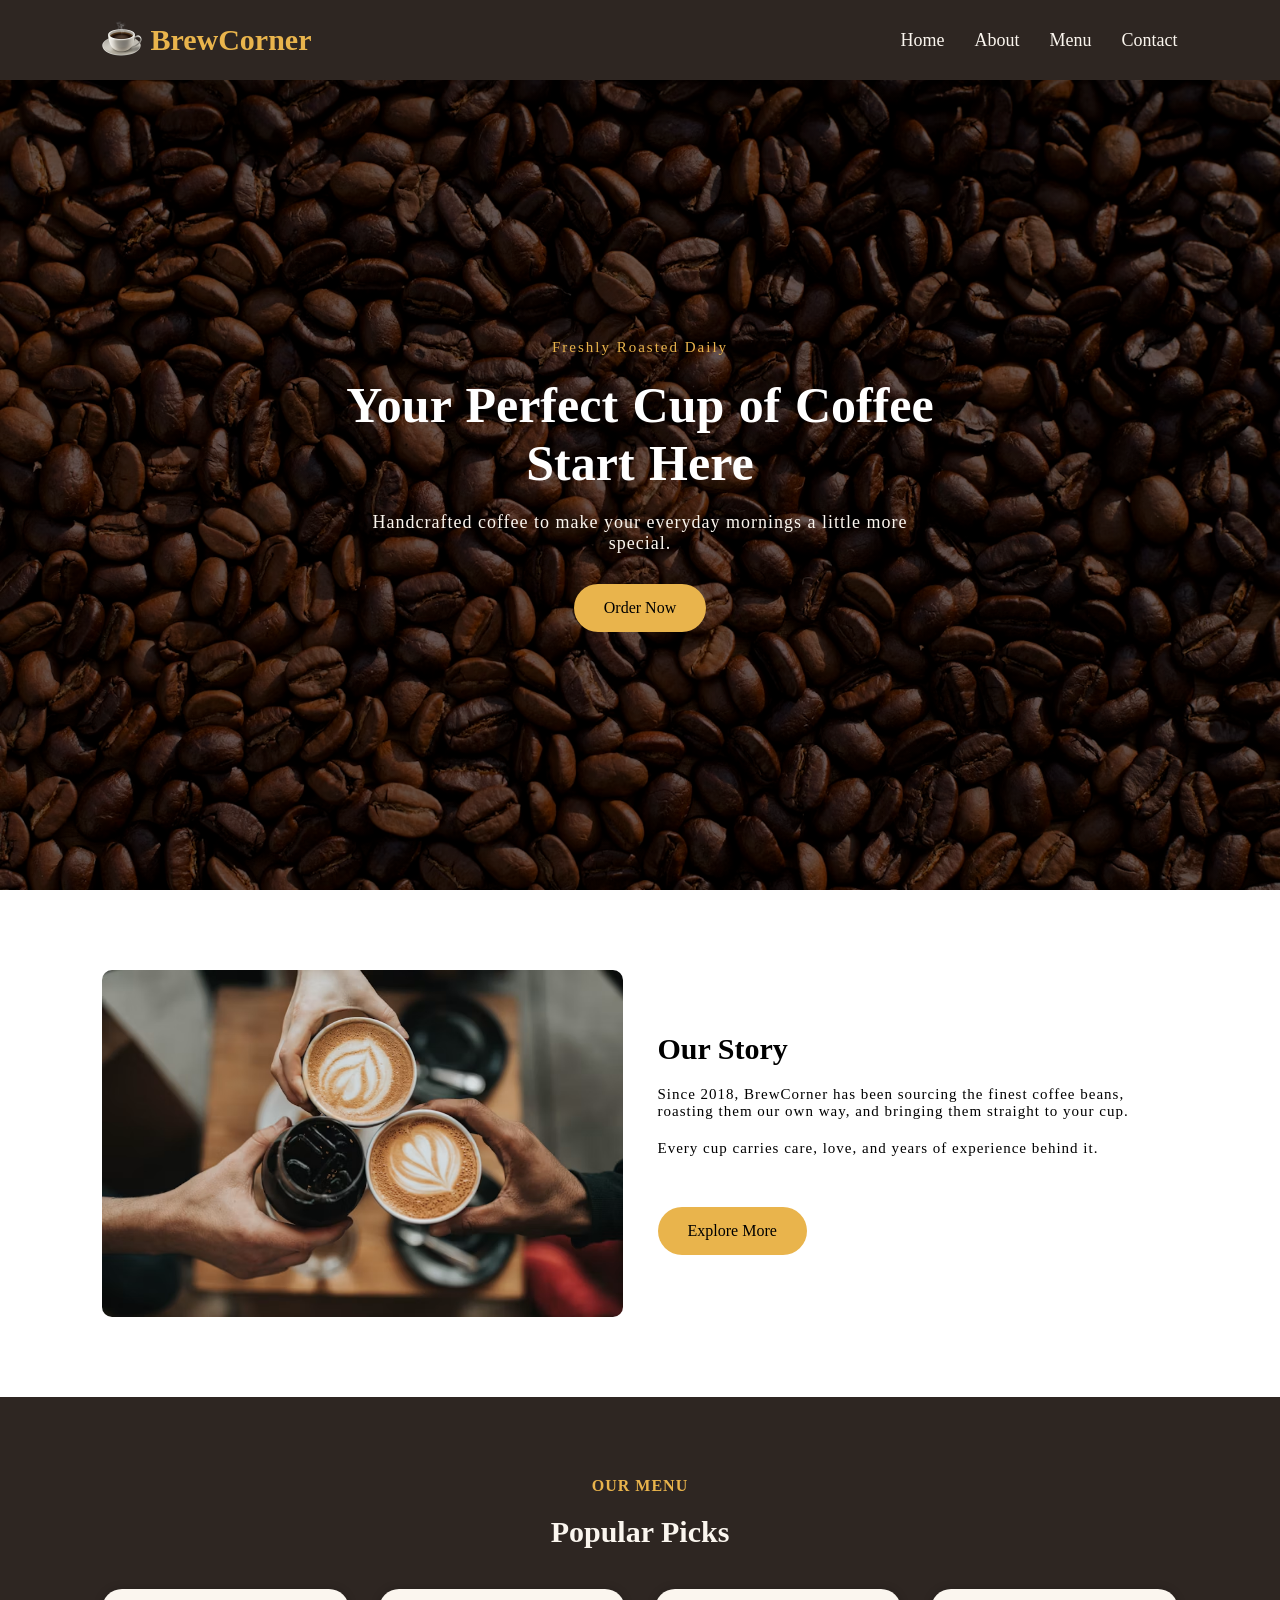
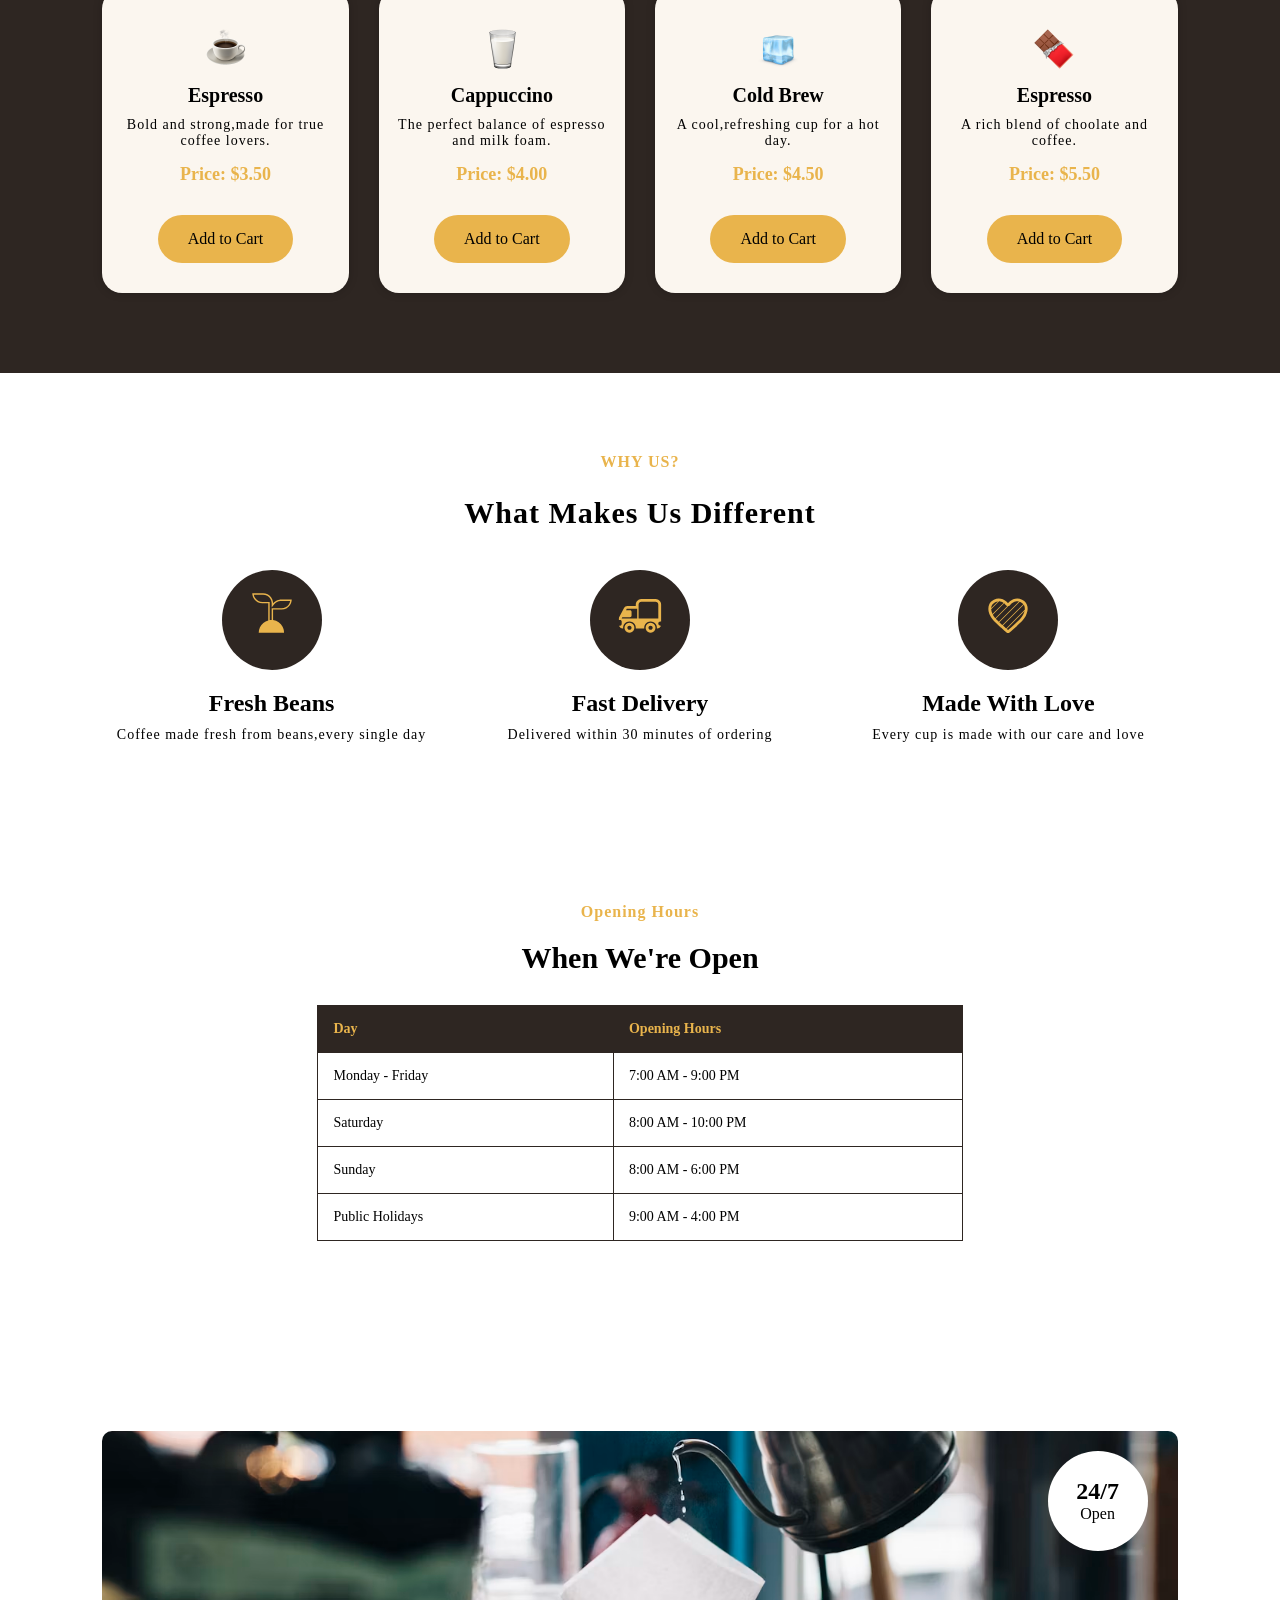
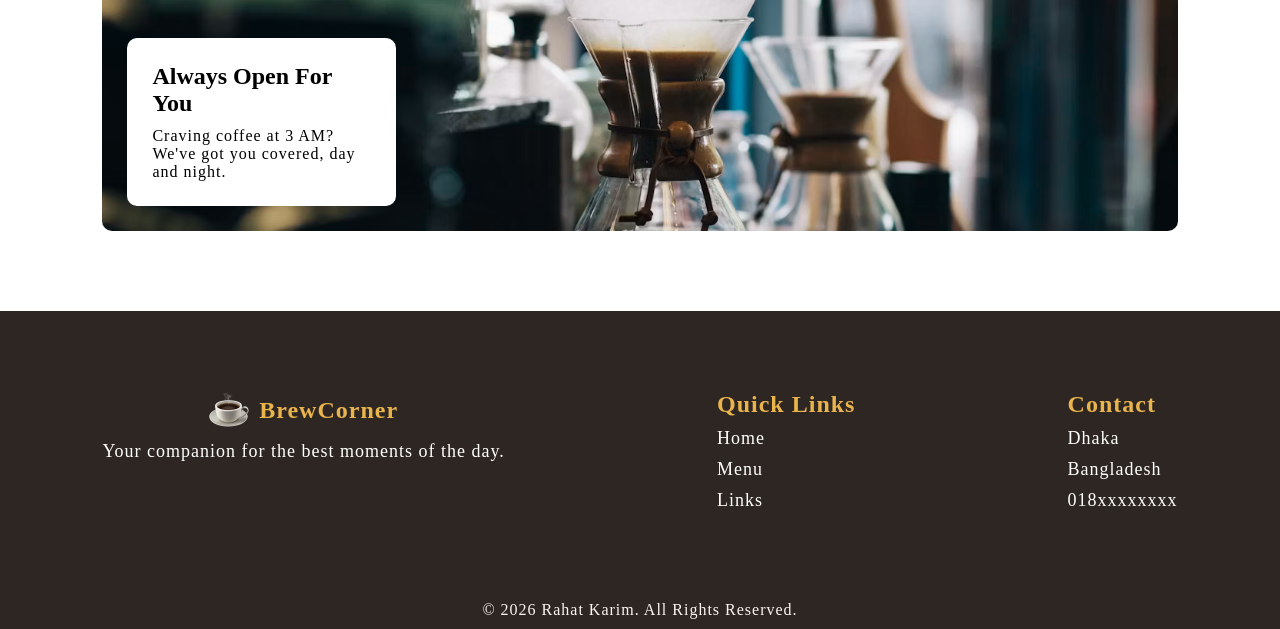
<file: index.html>
<!doctype html>
<html lang="en">

<head>
  <meta charset="UTF-8" />
  <meta name="viewport" content="width=device-width, initial-scale=1.0" />
  <title>Brew Corner Cafe</title>
  <!-- LinkCss -->
  <link rel="stylesheet" href="style.css" />
</head>

<body>
  <!-- Navbar Start -->
  <nav class="navbar">
    <!-- Left-Side -->
    <div class="logo">
      <div class="logo-img-container">
        <img src="./image/cup.png" alt="BrewCorner Logo" class="logo-img" />
      </div>
      <h2>BrewCorner</h2>
    </div>
    <!-- Right-Side -->
    <div class="nav-links">
      <ul class="nav-links-ul">
        <li><a href="#">Home</a></li>
        <li><a href="#">About</a></li>
        <li><a href="#">Menu</a></li>
        <li><a href="#">Contact</a></li>
      </ul>
    </div>
  </nav>
  <!-- Navbar end -->

  <!-- Banner Start-->
  <header class="banner">
    <div class="banner-contents">
      <p class="banner-text">Freshly Roasted Daily</p>
      <h2>
        Your Perfect Cup of Coffee <br />
        Start Here
      </h2>
      <p class="banner-description">
        Handcrafted coffee to make your everyday mornings a little more <br />
        special.
      </p>
      <button class="common-btn">Order Now</button>
    </div>
  </header>
  <!-- Banner End-->

  <!-- Our Story Start -->
  <main>
    <section class="our-story">
      <div>
        <img src="./image/our-story.avif" alt="Our Story Image" class="our-story-img" />
      </div>
      <div class="our-story-contents">
        <h2>Our Story</h2>
        <p>
          Since 2018, BrewCorner has been sourcing the finest coffee beans,
          roasting them our own way, and bringing them straight to your cup.
        </p>
        <p>
          Every cup carries care, love, and years of experience behind it.
        </p>
        <button class="common-btn">Explore More</button>
      </div>
    </section>
    <!-- Our Story End -->

    <!-- Popular picks start -->
    <div class="popular-picks">
      <section class="popular-picks-contents">
        <div class="popular-picks-header">
          <p>OUR MENU</p>
          <h2>Popular Picks</h2>
        </div>
        <div class="popular-picks-boxes">
          <div class="box">
            <img src="./image/cup.png" alt="Coffee 1" />
            <h3>Espresso</h3>
            <p>
              Bold and strong,made for true <br> coffee lovers.
            </p>
            <h4>Price: $3.50</h4>
            <button class="common-btn">Add to Cart</button>
          </div>
          <div class="box">
            <img src="./image/glass.png" alt="Coffee 1" />
            <h3>Cappuccino</h3>
            <p>
              The perfect balance of espresso <br> and milk foam.
            </p>
            <h4>Price: $4.00</h4>
            <button class="common-btn">Add to Cart</button>
          </div>
          <div class="box">
            <img src="./image/cube.png" alt="Coffee 2" />
            <h3>Cold Brew</h3>
            <p>
              A cool,refreshing cup for a hot <br> day.
            </p>
            <h4>Price: $4.50</h4>
            <button class="common-btn">Add to Cart</button>
          </div>
          <div class="box">
            <img src="./image/chocolate.png" alt="Coffee 1" />
            <h3>Espresso</h3>
            <p>
              A rich blend of choolate and<br>coffee.
            </p>
            <h4>Price: $5.50</h4>
            <button class="common-btn">Add to Cart</button>
          </div>
        </div>
      </section>
    </div>
    <!-- Popular picks End -->

    <!-- Why Choose Us Start -->
    <section>
      <div class="why-choose-us-header">
        <p>WHY US?</p>
        <h2>What Makes Us Different</h2>
      </div>
      <div class="why-choose-us-contents">
        <div class="why-choose-us-box">
          <img src="./image/Background.svg" alt="img">
          <h2>Fresh Beans</h2>
          <p>Coffee made fresh from beans,every single day</p>
        </div>
        <div class="why-choose-us-box">
          <img src="./image/Background (2).svg" alt="">
          <h2>Fast Delivery</h2>
          <p>Delivered within 30 minutes of ordering</p>
        </div>
        <div class="why-choose-us-box">
          <img src="./image/Background (1).svg" alt="">
          <h2>Made With Love</h2>
          <p>Every cup is made with our care and love</p>
        </div>
      </div>
    </section>
    <!-- Why Choose Us End -->

    <!-- Table Section Start -->
    <section>
      <div class="table-contents-header">
        <p>Opening Hours</p>
        <h2>When We're Open</h2>
      </div>

      <!-- Table -->
      <div>
        <table>
          <thead>
            <tr>
              <th>Day</th>
              <th>Opening Hours</th>
            </tr>
          </thead>
          <tbody>
            <tr>
              <td>Monday - Friday</td>
              <td>7:00 AM - 9:00 PM</td>
            </tr>
            <tr>
              <td>Saturday</td>
              <td>8:00 AM - 10:00 PM</td>
            </tr>
            <tr>
              <td>Sunday</td>
              <td>8:00 AM - 6:00 PM</td>
            </tr>
            <tr>
              <td>Public Holidays</td>
              <td>9:00 AM - 4:00 PM</td>
            </tr>
          </tbody>
        </table>
      </div>
    </section>
    <!-- Table Section End -->


    <!-- Footer picture Start -->
    <section>
      <div class="footer-picture">
        <img src="./image/footer-img.avif" alt="Footer Image" />

        <div class="picture-contents-first">
          <h2>Always Open For You</h2>
          <p>Craving coffee at 3 AM? We've got you
            covered, day and night.</p>
        </div>
        <div class="picture-contents-last">
          <h2>24/7</h2>
          <p>Open</p>
        </div>
      </div>
    </section>
    <!-- Footer picture End -->

    <!-- Footer Start -->
    <footer class="footer-section">
      <div>
        <section class="footer-section-contents">
          <!-- Brew Corner  -->
          <div class="footer-contents">
            <div class="footer-logo-heading">
              <img src="./image/cup.png" alt="cup-img">
              <h2>BrewCorner</h2>
            </div>
            <p>Your companion for the best moments of the day.</p>
          </div>

          <div class="footer-contents">
            <h2>Quick Links</h2>
            <p>Home</p>
            <p>Menu</p>
            <p>Links</p>
          </div>

          <div class="footer-contents">
            <h2>Contact</h2>
            <p>Dhaka</p>
            <p>Bangladesh</p>
            <p>018xxxxxxxx</p>
          </div>
        </section>
      </div>

      <!-- Copyright and social links -->
      <div class="icons">
        <div id="copy-right">
          <p>&copy; 2026 Rahat Karim. All Rights Reserved.</p>
        </div>
      </div>
    </footer>
    <!-- Footer End -->
  </main>
</body>

</html>
</file>
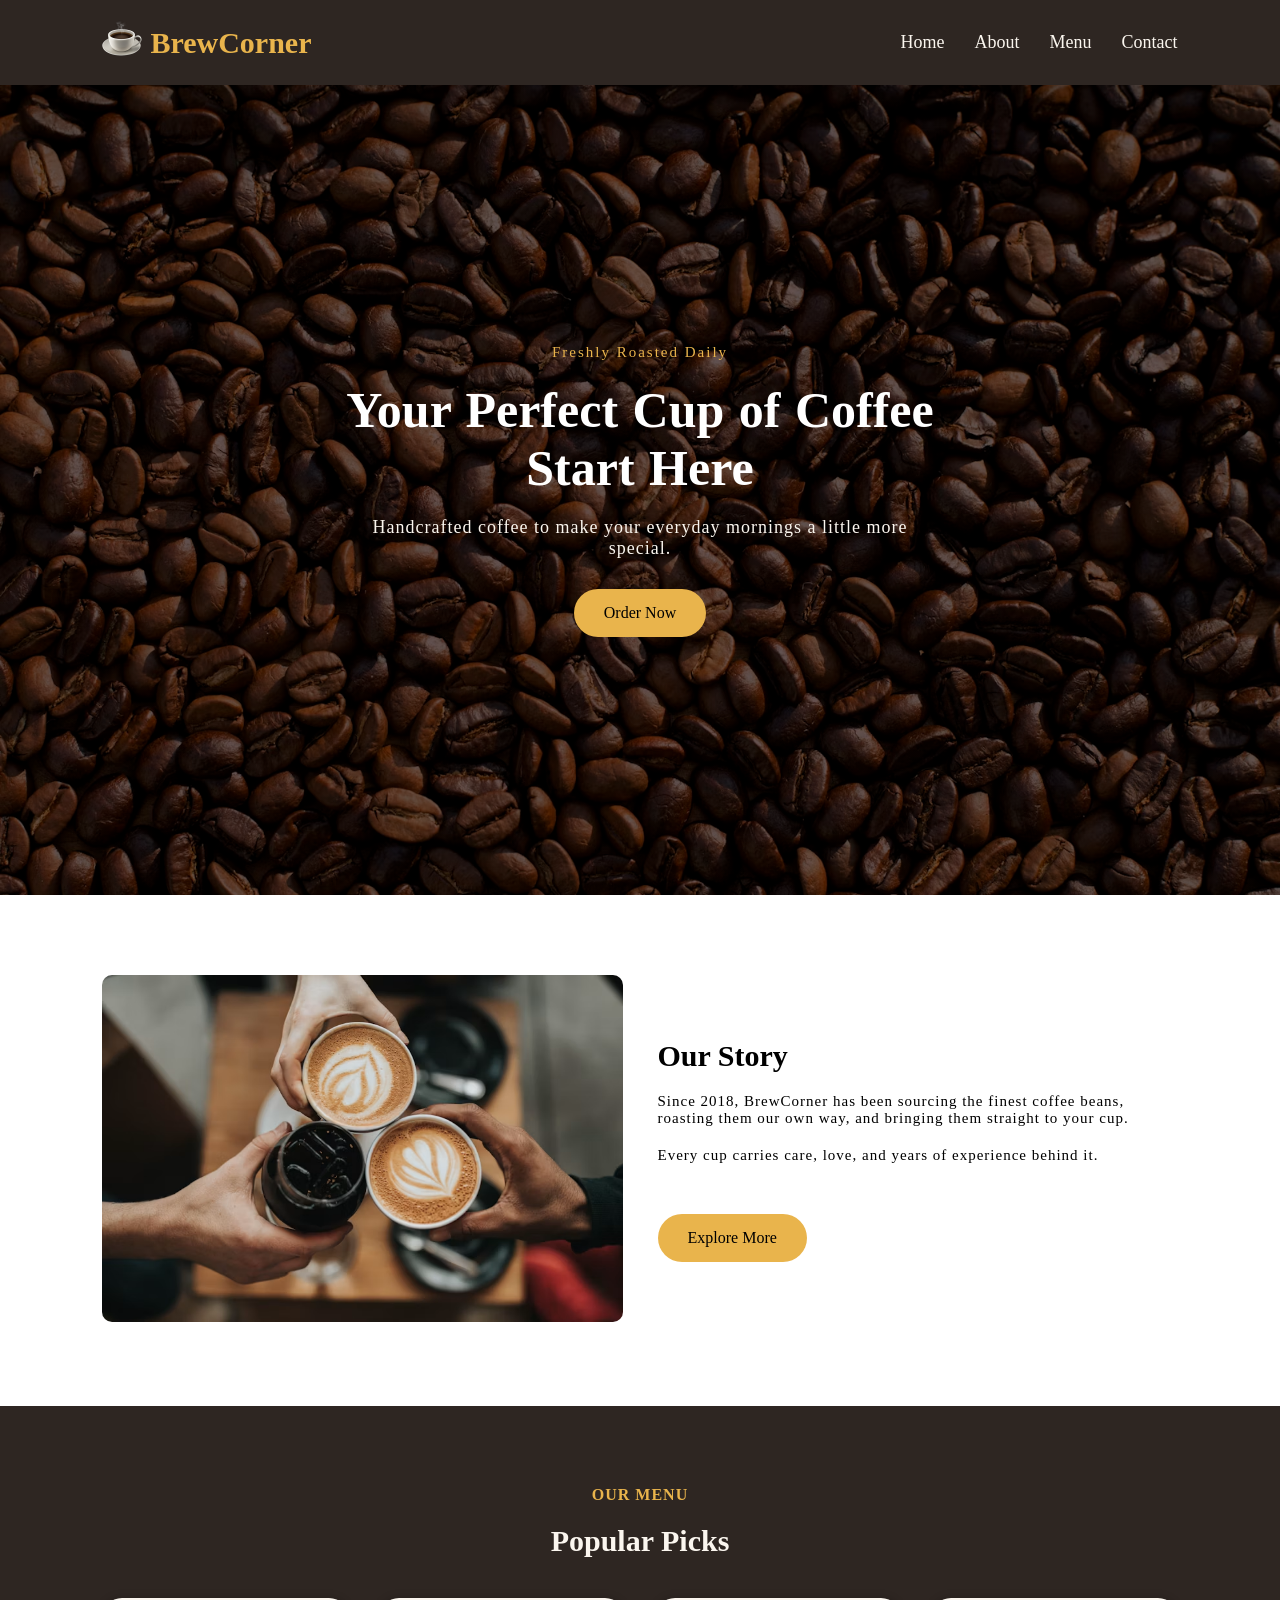
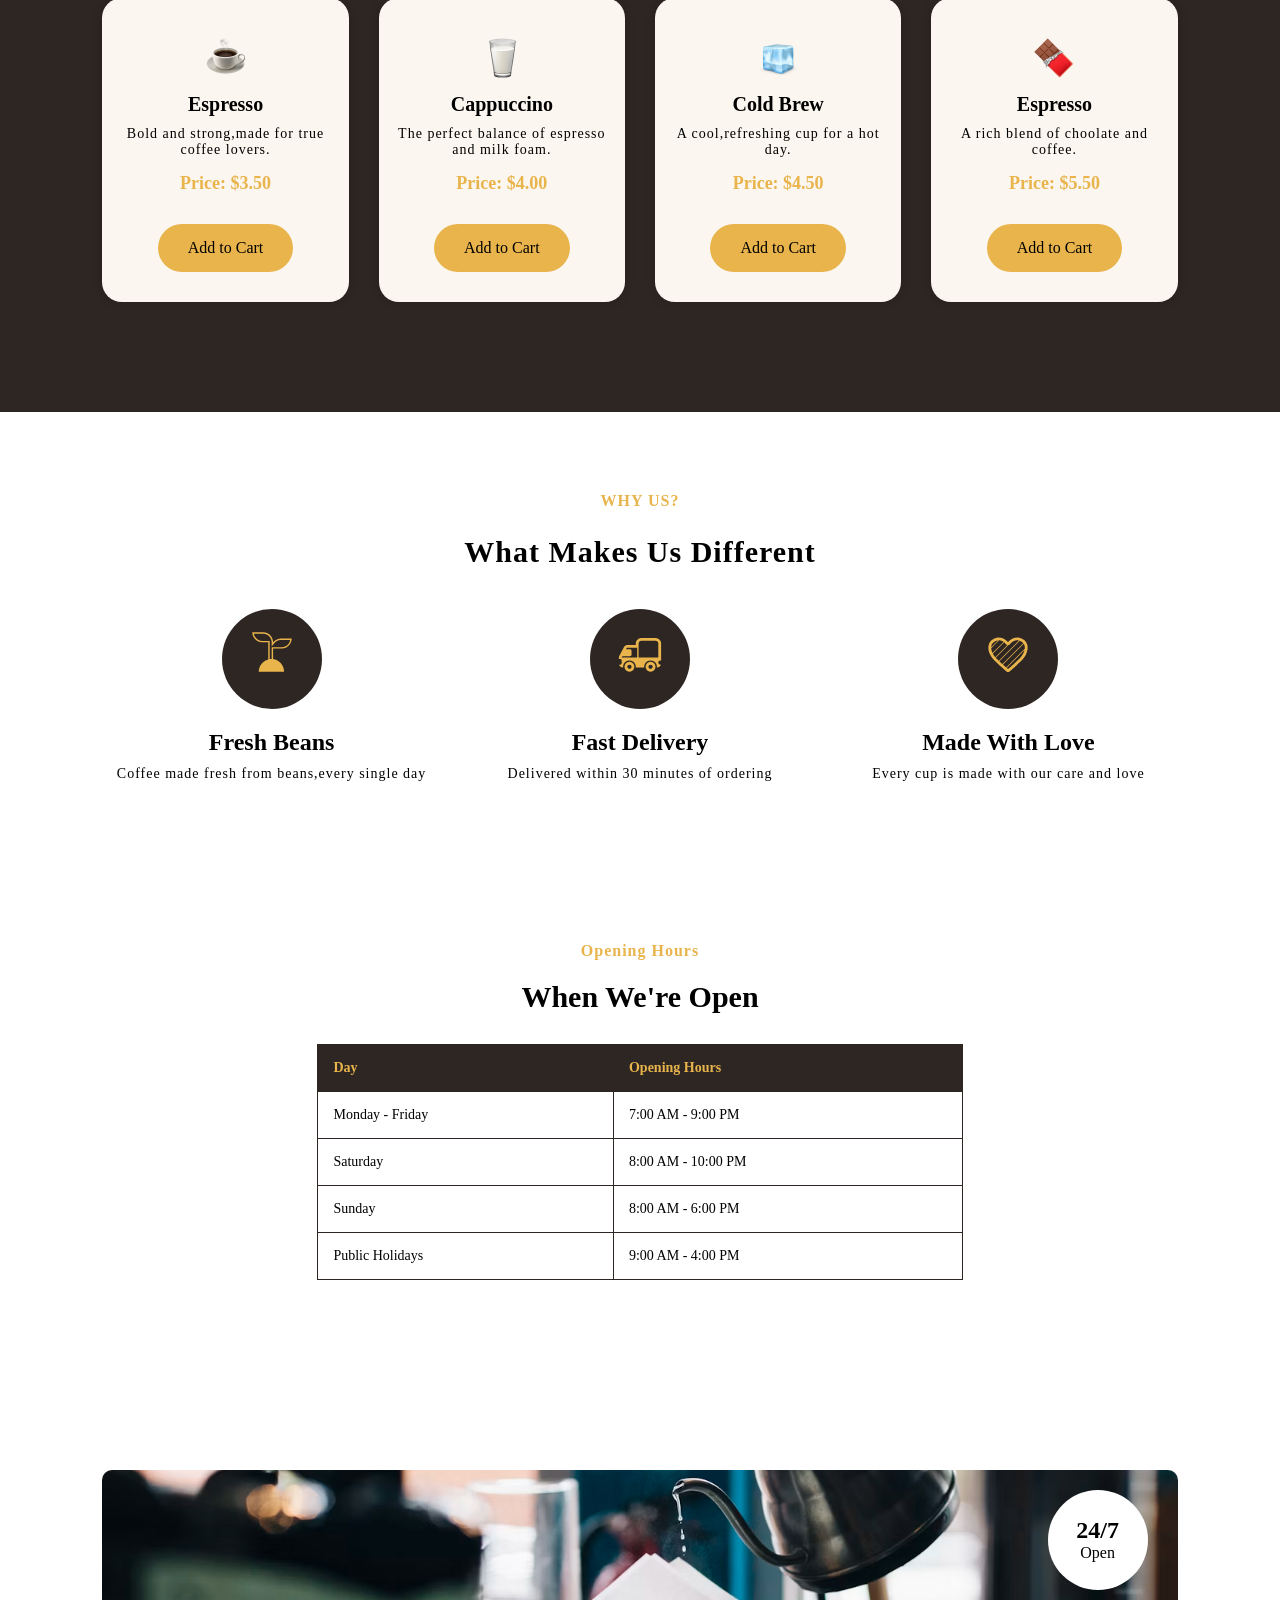
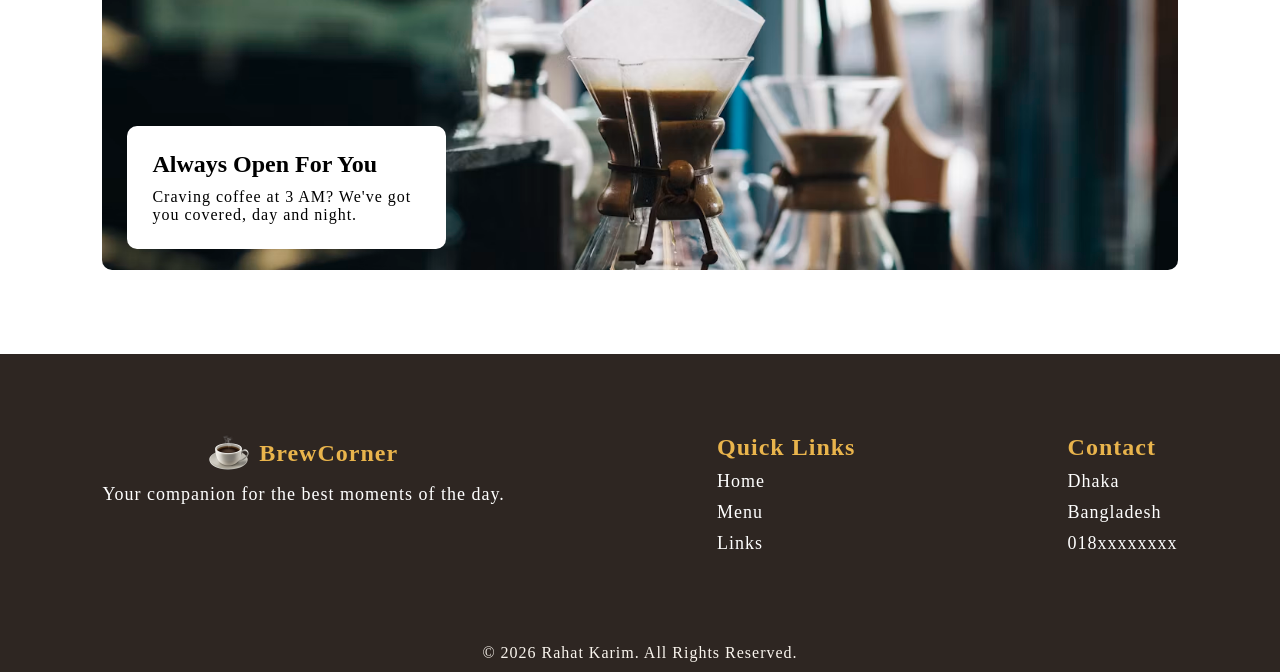
<file: BrewCorner-Cafe/index.html>
<!doctype html>
<html lang="en">

<head>
  <meta charset="UTF-8" />
  <meta name="viewport" content="width=device-width, initial-scale=1.0" />
  <title>Brew Corner Cafe</title>
  <!-- LinkCss -->
  <link rel="stylesheet" href="style.css" />
</head>

<body>
  <!-- Navbar Start -->
  <nav class="navbar">
    <!-- Left-Side -->
    <div class="logo">
      <div class="logo-img-container">
        <img src="./image/cup.png" alt="BrewCorner Logo" class="logo-img" />
      </div>
      <h2>BrewCorner</h2>
    </div>
    <!-- Right-Side -->
    <div class="nav-links">
      <ul class="nav-links-ul">
        <li><a href="#">Home</a></li>
        <li><a href="#">About</a></li>
        <li><a href="#">Menu</a></li>
        <li><a href="#">Contact</a></li>
      </ul>
    </div>
  </nav>
  <!-- Navbar end -->

  <!-- Banner Start-->
  <header class="banner">
    <div class="banner-contents">
      <p class="banner-text">Freshly Roasted Daily</p>
      <h2>
        Your Perfect Cup of Coffee <br />
        Start Here
      </h2>
      <p class="banner-description">
        Handcrafted coffee to make your everyday mornings a little more <br />
        special.
      </p>
      <button class="common-btn">Order Now</button>
    </div>
  </header>
  <!-- Banner End-->

  <!-- Our Story Start -->
  <main>
    <section class="our-story">
      <div>
        <img src="./image/our-story.avif" alt="Our Story Image" class="our-story-img" />
      </div>
      <div class="our-story-contents">
        <h2>Our Story</h2>
        <p>
          Since 2018, BrewCorner has been sourcing the finest coffee beans,
          roasting them our own way, and bringing them straight to your cup.
        </p>
        <p>
          Every cup carries care, love, and years of experience behind it.
        </p>
        <button class="common-btn">Explore More</button>
      </div>
    </section>
    <!-- Our Story End -->

    <!-- Popular picks start -->
    <div class="popular-picks">
      <section class="popular-picks-contents">
        <div class="popular-picks-header">
          <p>OUR MENU</p>
          <h2>Popular Picks</h2>
        </div>
        <div class="popular-picks-boxes">
          <div class="box">
            <img src="./image/cup.png" alt="Coffee 1" />
            <h3>Espresso</h3>
            <p>
              Bold and strong,made for true <br> coffee lovers.
            </p>
            <h4>Price: $3.50</h4>
            <button class="common-btn">Add to Cart</button>
          </div>
          <div class="box">
            <img src="./image/glass.png" alt="Coffee 1" />
            <h3>Cappuccino</h3>
            <p>
              The perfect balance of espresso <br> and milk foam.
            </p>
            <h4>Price: $4.00</h4>
            <button class="common-btn">Add to Cart</button>
          </div>
          <div class="box">
            <img src="./image/cube.png" alt="Coffee 2" />
            <h3>Cold Brew</h3>
            <p>
              A cool,refreshing cup for a hot <br> day.
            </p>
            <h4>Price: $4.50</h4>
            <button class="common-btn">Add to Cart</button>
          </div>
          <div class="box">
            <img src="./image/chocolate.png" alt="Coffee 1" />
            <h3>Espresso</h3>
            <p>
              A rich blend of choolate and<br>coffee.
            </p>
            <h4>Price: $5.50</h4>
            <button class="common-btn">Add to Cart</button>
          </div>
          <div>
      </section>
    </div>
    <!-- Popular picks End -->

    <!-- Why Choose Us Start -->
    <Section>
      <div class="why-choose-us-header">
        <p>WHY US?</p>
        <h2>What Makes Us Different</h2>
      </div>
      <div class="why-choose-us-contents">
        <div class="why-choose-us-box">
          <img src="./image/Background.svg" alt="img">
          <h2>Fresh Beans</h2>
          <p>Coffee made fresh from beans,every single day</p>
        </div>
        <div class="why-choose-us-box">
          <img src="./image/Background (2).svg" alt="">
          <h2>Fast Delivery</h2>
          <p>Delivered within 30 minutes of ordering</p>
        </div>
        <div class="why-choose-us-box">
          <img src="./image/Background (1).svg" alt="">
          <h2>Made With Love</h2>
          <p>Every cup is made with our care and love</p>
        </div>
      </div>
    </Section>
    <!-- Why Choose Us End -->

    <!-- Table Section Start -->
    <section>
      <div class="table-contents-header">
        <p>Opening Hours</p>
        <h2>When We're Open</h2>
      </div>

      <!-- Table -->
      <div>
        <table>
          <thead>
            <tr>
              <th>Day</th>
              <th>Opening Hours</th>
            </tr>
          </thead>
          <tbody>
            <tr>
              <td>Monday - Friday</td>
              <td>7:00 AM - 9:00 PM</td>
            </tr>
            <tr>
              <td>Saturday</td>
              <td>8:00 AM - 10:00 PM</td>
            </tr>
            <tr>
              <td>Sunday</td>
              <td>8:00 AM - 6:00 PM</td>
            </tr>
            <tr>
              <td>Public Holidays</td>
              <td>9:00 AM - 4:00 PM</td>
            </tr>
          </tbody>
        </table>
      </div>
    </section>
    <!-- Table Section End -->


    <!-- Footer picture Start -->
    <Section>
      <div class="footer-picture">
        <img src="./image/footer-img.avif" alt="Footer Image" />

        <div class="picture-contents-first">
          <h2>Always Open For You</h2>
          <p>Craving coffee at 3 AM? We've got you
            covered, day and night.</p>
        </div>
        <div class="picture-contents-last">
          <h2>24/7</h2>
          <p>Open</p>
        </div>
      </div>
    </Section>
    <!-- Footer picture End -->

    <!-- Footer Start -->
    <footer class="footer-section">
      <div>
        <section class="footer-section-contents">
          <!-- Brew Corner  -->
          <div class="footer-contents">
            <div class="footer-logo-heading">
              <img src="./image/cup.png" alt="cup-img">
              <h2>BrewCorner</h2>
            </div>
            <p>Your companion for the best moments of the day.</p>
          </div>

          <div class="footer-contents">
            <h2>Quick Links</h2>
            <p>Home</p>
            <p>Menu</p>
            <p>Links</p>
          </div>

          <div class="footer-contents">
            <h2>Contact</h2>
            <p>Dhaka</p>
            <p>Bangladesh</p>
            <p>018xxxxxxxx</p>
          </div>
        </section>
      </div>

      <!-- Copyright and social links -->
      <div class="icons">
        <div id="copy-right">
          <p>&copy; 2026 Rahat Karim. All Rights Reserved.</p>
        </div>
      </div>
    </footer>
    <!-- Footer End -->
  </main>
</body>
</html>
</file>
<file: style.css>
* {
  margin: 0;
  padding: 0;
  box-sizing: border-box;
  font-family: Cambria, Cochin, Georgia, Times, "Times New Roman", serif;
}

img {
  max-width: 100%;
  height: auto;
  display: block;
}

/* common container */
section {
  padding: 80px 8%;
}

/* Navbar Styles */
.navbar {
  display: flex;
  justify-content: space-between;
  align-items: center;
  background-color: #2e2622;
  padding: 20px 8%;
}

.logo-img-container {
  display: flex;
  align-items: center;
  justify-content: center;
}

.logo {
  display: flex;
  gap: 8px;
  justify-content: center;
  align-items: center;
  color: #e9b44c;
  font-size: 20px;
}

.nav-links-ul {
  list-style: none;
  display: flex;
  justify-content: space-between;
  align-items: center;
  gap: 30px;
}

.nav-links-ul li a {
  text-decoration: none;
  font-size: 18px;
  color: #fbf6ef;
  font-weight: 500;
}

/* Banner Container */
.banner {
  height: 90vh;
  background-image:
    linear-gradient(rgba(0, 0, 0, 0.5), rgba(0, 0, 0, 0.5)),
    url(./image/bg-image.avif);
  background-position: center;
  background-repeat: no-repeat;
  background-size: cover;

  display: flex;
  justify-content: center;
  align-items: center;
}

.banner-contents {
  color: white;
  text-align: center;
}

.banner-text {
  font-size: 15px;
  font-weight: 400;
  margin-bottom: 20px;
  letter-spacing: 2px;
  color: #e9b44c;
}

.banner-contents h2 {
  font-size: 50px;
  font-weight: 600;
  word-spacing: 2px;
}

.banner-description {
  color: #fbf6ef;
  font-size: 18px;
  font-weight: 300;
  letter-spacing: 1px;
  margin-top: 20px;
}

.common-btn {
  margin-top: 30px;
  padding: 15px 30px;
  border: none;
  background-color: #e9b44c;
  font-size: 16px;
  border-radius: 30px;
  color: black;
}

.common-btn:hover {
  background-color: #fbf6ef;
  cursor: pointer;
  border: 2px solid #e9b44c;
  transition: background-color 0.4s ease;
}

/* Our Story */
.our-story {
  display: grid;
  grid-template-columns: repeat(2, 1fr);
  gap: 35px;
  align-items: center;
}

.our-story img {
  width: 100%;
  height: 100%;
  object-fit: cover;
  border-radius: 10px;
}

.our-story-contents h2 {
  font-size: 30px;
  font-weight: 600;
  margin-bottom: 20px;
}

.our-story-contents p {
  font-size: 15px;
  font-weight: 300;
  letter-spacing: 1px;
  margin-bottom: 20px;
}

/* Popular Picks */
.popular-picks {
  height: 100%;
  background-color: #2e2622;
}

.popular-picks-header {
  text-align: center;
}

.popular-picks-header h2 {
  font-size: 30px;
  font-weight: 600;
  margin-bottom: 40px;
  color: #fbf6ef;
}

.popular-picks-header p {
  margin-bottom: 20px;
  color: #e9b44c;
  font-weight: 600;
  letter-spacing: 1px;
}

.popular-picks-boxes {
  display: grid;
  grid-template-columns: repeat(4, 1fr);
  gap: 30px;
}

.popular-picks-boxes .box {
  background-color: #fbf6ef;
  text-align: center;
  border-radius: 20px;
  padding: 30px 0;
  box-shadow: 0px 0px 10px 0px rgba(0, 0, 0, 0.2);

  /* important */
  display: grid;
  place-items: center;

  /* transition */
  transition: all 0.5s ease;
}

.box img {
  margin-top: 10px;
  margin-bottom: 15px;
  object-fit: cover;
}

.box h3 {
  font-size: 20px;
  font-weight: 600;
  margin-bottom: 10px;
}

.box p {
  font-size: 14px;
  font-weight: 300;
  letter-spacing: 1px;
  margin-bottom: 15px;
}

.box h4 {
  font-size: 18px;
  font-weight: 800;
  color: #e9b44c;
}

.box:hover {
  transform: translateY(-8px);
  box-shadow: 0 15px 35px rgba(0, 0, 0, 0.15);
}

/* Why Choose Us */
.why-choose-us-header {
  text-align: center;
}

.why-choose-us-header h2 {
  font-size: 30px;
  font-weight: 600;
  margin-top: 25px;
  letter-spacing: 1px;
}

.why-choose-us-header p {
  margin-bottom: 20px;
  color: #e9b44c;
  font-weight: 600;
  letter-spacing: 1px;
}

.why-choose-us-contents {
  display: grid;
  grid-template-columns: repeat(3, 1fr);
  gap: 30px;
  margin-top: 40px;
}

.why-choose-us-box {
  display: grid;
  place-items: center;
}

.why-choose-us-box img {
  width: 100px;
  height: 100px;
  object-fit: cover;
  margin-bottom: 20px;
}

.why-choose-us-box h2 {
  font-weight: 800;
  margin-bottom: 10px;
}

.why-choose-us-box p {
  font-size: 14px;
  font-weight: 300;
  letter-spacing: 1px;
  text-align: center;
}

/* Table Section */
.table-contents-header {
  text-align: center;
}

.table-contents-header h2 {
  font-size: 30px;
  font-weight: 600;
}

.table-contents-header p {
  margin-bottom: 20px;
  color: #e9b44c;
  font-weight: 600;
  letter-spacing: 1px;
}

table {
  width: 60%;
  border: 1px solid #2e2622;
  margin: 30px auto;
  border-collapse: collapse;
}

table th {
  background-color: #2e2622;
  color: #e9b44c;
  padding: 10px;
}

table th,
td {
  text-align: left;
  border: 1px solid #2e2622;
  padding: 15px;
  font-size: 14px;
}

/* Footer Picture */
.footer-picture {
  position: relative;
}

.footer-picture img {
  width: 100%;
  max-height: 400px;
  object-fit: cover;
  margin-top: 0px;
  border-radius: 10px;
}

.picture-contents-first {
  width: 25%;
  padding: 25px;
  border-radius: 10px;
  background-color: white;
  position: absolute;
  left: 25px;
  bottom: 25px;
}

.picture-contents-first h2 {
  font-weight: 600;
  margin-bottom: 10px;
}

.picture-contents-first p {
  font-size: 16px;
  font-weight: 300;
  letter-spacing: 1px;
}

.picture-contents-last {
  height: 100px;
  width: 100px;
  background-color: white;
  position: absolute;
  top: 20px;
  right: 30px;

  /* To center items */
  display: flex;
  justify-content: center;
  align-items: center;
  flex-direction: column;
  border-radius: 50%;
}

/* Footer Section */
.footer-section {
  background-color: #2e2622;

}

.footer-logo-heading {
  display: flex;
  justify-content: center;
  align-items: center;
  gap: 10px;
}

.footer-section-contents {
  display: flex;
  justify-content: space-between;
}

.footer-contents h2 {
  color: #e9b44c;
  letter-spacing: 1px;
}

.footer-contents p {
  letter-spacing: 1px;
}

.footer-contents p {
  margin-top: 10px;
  color: white;
  font-size: 18px;
  text-align: justify;
}

#copy-right {
  color: #fbf6ef;
  text-align: center;
  padding: 10px;
  letter-spacing: 1px;
}

/*==========================
      Laptop
==========================*/

@media(max-width:1200px) {

  .banner-contents h2 {

    font-size: 48px;

  }

  .popular-picks-boxes {

    grid-template-columns: repeat(2, 1fr);

  }

  table {

    width: 90%;

  }

  .picture-contents-first {

    width: 300px;

  }

}


/*==========================
        Tablet
==========================*/

@media(max-width:992px) {

  .navbar {

    flex-direction: column;

    gap: 20px;

  }

  .nav-links-ul {

    gap: 20px;

  }

  .banner {

    min-height: 80vh;

  }

  .banner-contents h2 {

    font-size: 42px;

  }

  .banner-description br {

    display: none;

  }

  .our-story {

    grid-template-columns: 1fr;

  }

  .our-story-contents {

    text-align: center;

  }

  .our-story-img {

    height: 400px;

  }

  .why-choose-us-contents {

    grid-template-columns: repeat(2, 1fr);

  }

  .footer-section-contents {

    grid-template-columns: 1fr 1fr;

  }

  .picture-contents-first {

    width: 280px;

  }
}

/*==========================
        Mobile
==========================*/

@media(max-width:768px) {

  section {

    padding: 60px 5%;

  }

  .navbar {

    padding: 20px;

  }

  .nav-links-ul {

    flex-direction: column;

    gap: 15px;

  }

  .logo h2 {

    font-size: 25px;

  }

  .banner {

    min-height: 70vh;

  }

  .banner-contents h2 {

    font-size: 34px;

  }

  .banner-description {

    font-size: 16px;

  }

  .banner-description br {

    display: none;

  }

  .common-btn {

    width: 50%;

  }

  .our-story {

    gap: 30px;

  }

  .our-story-img {

    height: 300px;

  }

  .our-story-contents h2 {

    font-size: 30px;

  }

  .our-story-contents p {

    font-size: 16px;

  }

  .popular-picks-boxes {

    grid-template-columns: 1fr;

  }

  .box {

    padding: 30px 20px;

  }

  .why-choose-us-contents {

    grid-template-columns: 1fr;

  }

  .why-choose-us-header h2 {

    font-size: 30px;

  }

  .table-contents-header h2 {

    font-size: 30px;

  }

  table {

    width: 100%;

  }

  table th,
  table td {

    padding: 12px;

    font-size: 15px;

  }

  .footer-picture img {

    height: 350px;

  }

  .picture-contents-first {

    position: static;

    width: 100%;

    margin-top: 20px;

  }

  .picture-contents-last {

    width: 90px;
    height: 90px;

    top: 20px;
    right: 20px;

  }

  .footer-section-contents {

    grid-template-columns: 1fr;

    text-align: center;

  }

  .footer-logo-heading {

    justify-content: center;

  }
}



/* Small Mobile */
@media(max-width:480px) {

  .banner-contents h2 {

    font-size: 28px;

  }

  .banner-description {

    font-size: 15px;

  }

  .banner-text {

    font-size: 13px;

  }

  .our-story-img {

    height: 250px;

  }

  .our-story-contents h2 {

    font-size: 26px;

  }

  .popular-picks-header h2 {

    font-size: 28px;

  }

  .box h3 {

    font-size: 22px;

  }

  .box h4 {

    font-size: 20px;

  }

  .why-choose-us-header h2 {

    font-size: 26px;

  }

  .table-contents-header h2 {

    font-size: 26px;

  }

  .why-choose-us-box {

    padding: 30px 20px;

  }

  .why-choose-us-box img {

    width: 70px;
    height: 70px;

  }

  .why-choose-us-box h2 {

    font-size: 22px;

  }

  .why-choose-us-box p {

    font-size: 15px;

  }

  table th,
  table td {

    padding: 10px;
    font-size: 13px;

  }

  .footer-picture img {

    height: 250px;

  }

  .picture-contents-first {

    padding: 20px;

  }

  .picture-contents-first h2 {

    font-size: 22px;

  }

  .picture-contents-last {

    width: 70px;
    height: 70px;

  }

  .picture-contents-last h2 {

    font-size: 20px;

  }

  .footer-logo-heading img {

    width: 35px;

  }

  .footer-logo-heading h2 {

    font-size: 24px;

  }

  .footer-contents h2 {

    font-size: 22px;

  }

  .footer-contents p {

    font-size: 15px;

  }

  #copy-right {

    font-size: 14px;

    padding: 20px 10px;

  }
}
</file>
<file: BrewCorner-Cafe/style.css>
* {
  margin: 0;
  padding: 0;
  font-family: Cambria, Cochin, Georgia, Times, "Times New Roman", serif;
}
/* common container */
section {
  padding: 80px 8%;
}

/* Navbar Styles */
.navbar {
  display: flex;
  justify-content: space-between;
  align-items: center;
  background-color: #2e2622;
  padding: 20px 8%;
}
.logo {
  display: flex;
  gap: 8px;
  justify-content: center;
  align-items: center;
  color: #e9b44c;
  font-size: 20px;
}
.nav-links-ul {
  list-style: none;
  display: flex;
  justify-content: space-between;
  align-items: center;
  gap: 30px;
}
.nav-links-ul li a {
  text-decoration: none;
  font-size: 18px;
  color: #fbf6ef;
  font-weight: 500;
}

/* Banner Container */
.banner {
  height: 90vh;
  background-image:
    linear-gradient(rgba(0, 0, 0, 0.5), rgba(0, 0, 0, 0.5)),
    url(./image/bg-image.avif);
  background-position: center;
  background-repeat: no-repeat;
  background-size: cover;

  display: flex;
  justify-content: center;
  align-items: center;
}
.banner-contents {
  color: white;
  text-align: center;
}
.banner-text {
  font-size: 15px;
  font-weight: 400;
  margin-bottom: 20px;
  letter-spacing: 2px;
  color: #e9b44c;
}
.banner-contents h2 {
  font-size: 50px;
  font-weight: 600;
  word-spacing: 2px;
}
.banner-description {
  color: #fbf6ef;
  font-size: 18px;
  font-weight: 300;
  letter-spacing: 1px;
  margin-top: 20px;
}
.common-btn {
  margin-top: 30px;
  padding: 15px 30px;
  border: none;
  background-color: #e9b44c;
  font-size: 16px;
  border-radius: 30px;
  color: black;
}
.common-btn:hover {
  background-color: #fbf6ef;
  cursor: pointer;
  border: 2px solid #e9b44c;
  transition: background-color 0.4s ease;
}

/* Our Story */
.our-story {
  display: grid;
  grid-template-columns: repeat(2, 1fr);
  gap: 35px;
  align-items: center;
}
.our-story img {
  width: 100%;
  height: 100%;
  object-fit: cover;
  border-radius: 10px;
}
.our-story-contents h2 {
  font-size: 30px;
  font-weight: 600;
  margin-bottom: 20px;
}
.our-story-contents p {
  font-size: 15px;
  font-weight: 300;
  letter-spacing: 1px;
  margin-bottom: 20px;
}

/* Popular Picks */
.popular-picks {
  height: 100%;
  background-color: #2e2622;
}
.popular-picks-header {
  text-align: center;
}
.popular-picks-header h2 {
  font-size: 30px;
  font-weight: 600;
  margin-bottom: 40px;
  color: #fbf6ef;
}
.popular-picks-header p {
  margin-bottom: 20px;
  color: #e9b44c;
  font-weight: 600;
  letter-spacing: 1px;
}
.popular-picks-boxes {
  display: grid;
  grid-template-columns: repeat(4, 1fr);
  gap: 30px;
}
.popular-picks-boxes .box {
  background-color: #fbf6ef;
  text-align: center;
  border-radius: 20px;
  padding: 30px 0;
  box-shadow: 0px 0px 10px 0px rgba(0, 0, 0, 0.2);

  /* important */
  display: grid;
  place-items: center;

  /* transition */
  transition: all 0.5s ease;
}
.box img {
  margin-top: 10px;
  margin-bottom: 15px;
  object-fit: cover;
}
.box h3 {
  font-size: 20px;
  font-weight: 600;
  margin-bottom: 10px;
}
.box p {
  font-size: 14px;
  font-weight: 300;
  letter-spacing: 1px;
  margin-bottom: 15px;
}
.box h4 {
  font-size: 18px;
  font-weight: 800;
  color: #e9b44c;
}
.box:hover {
  transform: translateY(-8px);
  box-shadow: 0 15px 35px rgba(0, 0, 0, 0.15);
}

/* Why Choose Us */
.why-choose-us-header {
  text-align: center;
}
.why-choose-us-header h2 {
  font-size: 30px;
  font-weight: 600;
  margin-top: 25px;
  letter-spacing: 1px;
}
.why-choose-us-header p {
  margin-bottom: 20px;
  color: #e9b44c;
  font-weight: 600;
  letter-spacing: 1px;
}
.why-choose-us-contents {
  display: grid;
  grid-template-columns: repeat(3, 1fr);
  gap: 30px;
  margin-top: 40px;
}
.why-choose-us-box {
  display: grid;
  place-items: center;
}
.why-choose-us-box img {
  width: 100px;
  height: 100px;
  object-fit: cover;
  margin-bottom: 20px;
}
.why-choose-us-box h2 {
  font-weight: 800;
  margin-bottom: 10px;
}
.why-choose-us-box p {
  font-size: 14px;
  font-weight: 300;
  letter-spacing: 1px;
  text-align: center;
}
/* Table Section */
.table-contents-header {
  text-align: center;
}
.table-contents-header h2 {
  font-size: 30px;
  font-weight: 600;
}
.table-contents-header p {
  margin-bottom: 20px;
  color: #e9b44c;
  font-weight: 600;
  letter-spacing: 1px;
}
table {
  width: 60%;
  border: 1px solid #2e2622;
  margin: 30px auto;
  border-collapse: collapse;
}
table th {
  background-color: #2e2622;
  color: #e9b44c;
  padding: 10px;
}
table th,
td {
  text-align: left;
  border: 1px solid #2e2622;
  padding: 15px;
  font-size: 14px;
}

/* Footer Picture */
.footer-picture {
  position: relative;
}
.footer-picture img {
  width: 100%;
  max-height: 400px;
  object-fit: cover;
  margin-top: 0px;
  border-radius: 10px;
}
.picture-contents-first {
  width: 25%;
  padding: 25px;
  border-radius: 10px;
  background-color: white;
  position: absolute;
  left: 25px;
  bottom: 25px;
}
.picture-contents-first h2 {
  font-weight: 600;
  margin-bottom: 10px;
}
.picture-contents-first p {
  font-size: 16px;
  font-weight: 300;
  letter-spacing: 1px;
}
.picture-contents-last {
  height: 100px;
  width: 100px;
  background-color: white;
  position: absolute;
  top: 20px;
  right: 30px;

  /* To center items */
  display: flex;
  justify-content: center;
  align-items: center;
  flex-direction: column;
  border-radius: 50%;
}

/* Footer Section */
.footer-section
{
  background-color: #2e2622;
  
}
.footer-logo-heading{
  display: flex;
  justify-content: center;
  align-items: center;
  gap:10px;
}

.footer-section-contents{
  display: flex;
  justify-content: space-between;
}
.footer-contents h2{
  color:#e9b44c;
  letter-spacing: 1px;
}
.footer-contents p{
  letter-spacing: 1px;
}
.footer-contents p{
  margin-top: 10px;
  color: white;
  font-size: 18px;
  text-align: justify;
}
#copy-right{
  color: #fbf6ef;
  text-align: center;
  padding: 10px;
  letter-spacing: 1px;
}
</file>
